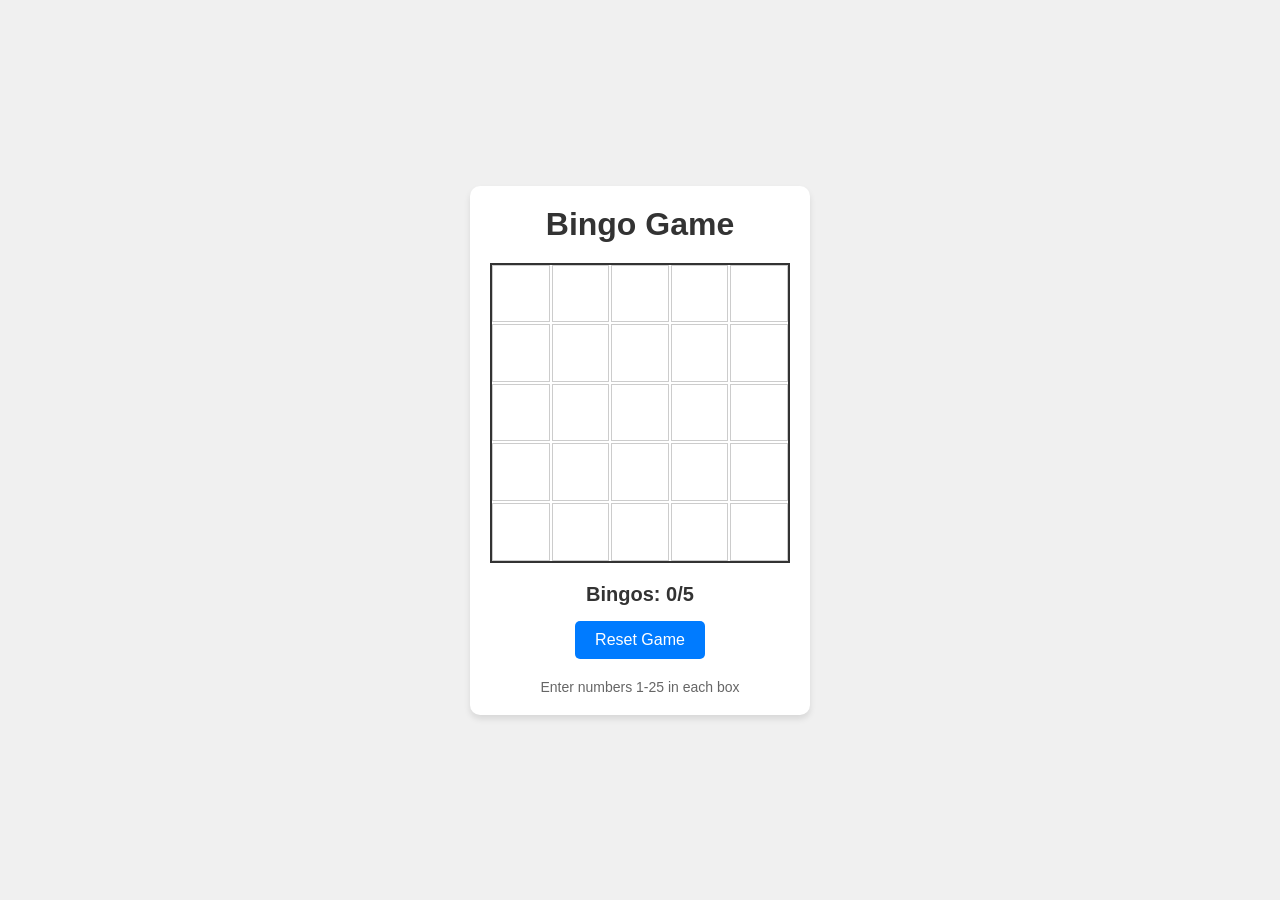
<file: index.html>
<!DOCTYPE html>
<html lang="en">
<head>
    <meta charset="UTF-8">
    <meta name="viewport" content="width=device-width, initial-scale=1.0">
    <title>Bingo Game</title>
    <link rel="stylesheet" href="style.css">
</head>
<body>
    <div class="container">
        <h1>Bingo Game</h1>
        <div class="game-board" id="gameBoard"></div>
        <div class="controls">
            <div class="bingo-counter">
                <h3>Bingos: <span id="bingoCount">0</span>/5</h3>
            </div>
            <button onclick="resetGame()">Reset Game</button>
            <div class="status" id="status">Enter numbers 1-25 in each box</div>
        </div>
        <div class="fireworks" id="fireworks"></div>
    </div>
    <script src="script.js"></script>
</body>
</html>
</file>
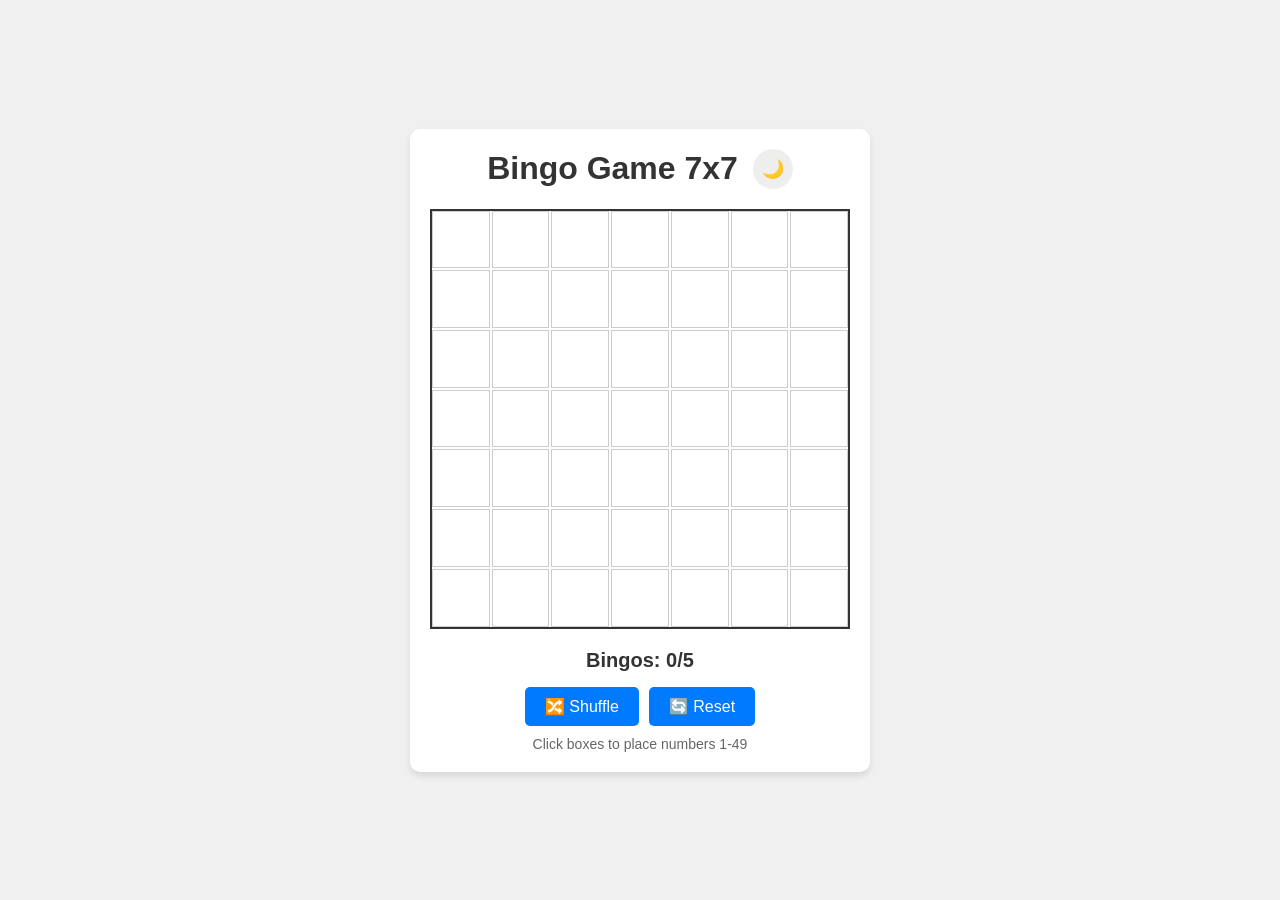
<file: 7*7/index.html>
<!DOCTYPE html>
<html lang="en">
<head>
    <meta charset="UTF-8">
    <meta name="viewport" content="width=device-width, initial-scale=1.0">
    <title>Bingo Game 7x7</title>
    <link rel="stylesheet" href="style.css">
</head>
<body>
    <div class="container">
        <div class="top-bar">
            <h1>Bingo Game 7x7</h1>
            <button class="theme-btn" onclick="toggleTheme()">🌙</button>
        </div>
        <div class="game-board" id="gameBoard"></div>
        <div class="controls">
            <div class="bingo-counter">
                <h3>Bingos: <span id="bingoCount">0</span>/5</h3>
            </div>
            <div class="btn-group">
                <button onclick="shuffleBoard()">🔀 Shuffle</button>
                <button onclick="resetGame()">🔄 Reset</button>
            </div>
            <div class="status" id="status">Click boxes to place numbers 1-49</div>
        </div>
        <div class="fireworks" id="fireworks"></div>
    </div>
    <script src="script.js"></script>
</body>
</html>
</file>
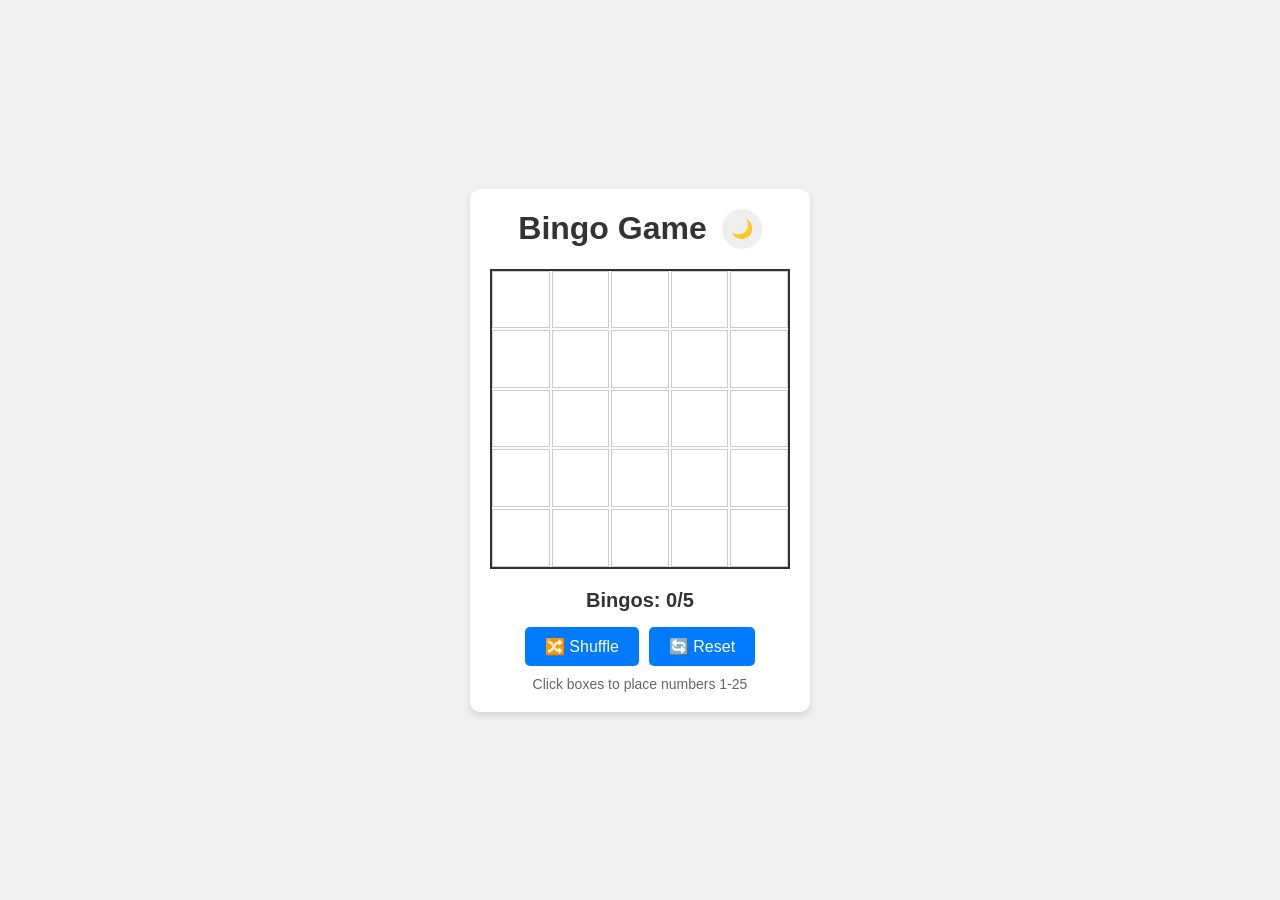
<file: bingolatest/index.html>
<!DOCTYPE html>
<html lang="en">
<head>
    <meta charset="UTF-8">
    <meta name="viewport" content="width=device-width, initial-scale=1.0">
    <title>Bingo Game</title>
    <link rel="stylesheet" href="style.css">
</head>
<body>
    <div class="container">
        <div class="top-bar">
            <h1>Bingo Game</h1>
            <button class="theme-btn" onclick="toggleTheme()">🌙</button>
        </div>
        <div class="game-board" id="gameBoard"></div>
        <div class="controls">
            <div class="bingo-counter">
                <h3>Bingos: <span id="bingoCount">0</span>/5</h3>
            </div>
            <div class="btn-group">
                <button onclick="shuffleBoard()">🔀 Shuffle</button>
                <button onclick="resetGame()">🔄 Reset</button>
            </div>
            <div class="status" id="status">Click boxes to place numbers 1-25</div>
        </div>
        <div class="fireworks" id="fireworks"></div>
    </div>
    <script src="script.js"></script>
</body>
</html>
</file>
<file: style.css>
* {
    margin: 0;
    padding: 0;
    box-sizing: border-box;
}

body {
    font-family: Arial, sans-serif;
    background-color: #f0f0f0;
    display: flex;
    justify-content: center;
    align-items: center;
    min-height: 100vh;
}

.container {
    text-align: center;
    background: white;
    padding: 20px;
    border-radius: 10px;
    box-shadow: 0 4px 6px rgba(0,0,0,0.1);
}

h1 {
    margin-bottom: 20px;
    color: #333;
}

.game-board {
    display: grid;
    grid-template-columns: repeat(5, 1fr);
    gap: 2px;
    width: 300px;
    height: 300px;
    margin: 0 auto 20px;
    border: 2px solid #333;
}

.cell {
    background-color: white;
    border: 1px solid #ccc;
    display: flex;
    align-items: center;
    justify-content: center;
    font-size: 18px;
    font-weight: bold;
    cursor: pointer;
    transition: background-color 0.3s;
}

.cell input {
    width: 100%;
    height: 100%;
    border: none;
    text-align: center;
    font-size: 18px;
    font-weight: bold;
    background: transparent;
    outline: none;
}

.cell.clicked {
    background-color: #ffcccb;
}

.cell.winning {
    background-color: #90EE90;
}

.controls {
    margin-top: 20px;
}

button {
    padding: 10px 20px;
    font-size: 16px;
    background-color: #007bff;
    color: white;
    border: none;
    border-radius: 5px;
    cursor: pointer;
    margin-bottom: 10px;
}

button:hover {
    background-color: #0056b3;
}

.status {
    margin-top: 10px;
    font-size: 14px;
    color: #666;
}

.error {
    color: red;
}

.success {
    color: green;
}

.bingo-counter {
    margin-bottom: 15px;
}

.bingo-counter h3 {
    color: #333;
    font-size: 20px;
}

.fireworks {
    position: fixed;
    top: 0;
    left: 0;
    width: 100%;
    height: 100%;
    pointer-events: none;
    z-index: 1000;
}

.firework {
    position: absolute;
    width: 4px;
    height: 4px;
    border-radius: 50%;
    animation: explode 1s ease-out forwards;
}

@keyframes explode {
    0% {
        transform: scale(0);
        opacity: 1;
    }
    100% {
        transform: scale(20);
        opacity: 0;
    }
}

.celebration {
    position: fixed;
    top: 50%;
    left: 50%;
    transform: translate(-50%, -50%);
    background: rgba(0,0,0,0.8);
    color: white;
    padding: 30px;
    border-radius: 15px;
    text-align: center;
    z-index: 1001;
    animation: bounce 0.5s ease-in-out;
}

@keyframes bounce {
    0%, 20%, 50%, 80%, 100% {
        transform: translate(-50%, -50%) translateY(0);
    }
    40% {
        transform: translate(-50%, -50%) translateY(-30px);
    }
    60% {
        transform: translate(-50%, -50%) translateY(-15px);
    }
}
</file>
<file: 7*7/style.css>
* {
    margin: 0;
    padding: 0;
    box-sizing: border-box;
}

body {
    font-family: Arial, sans-serif;
    background-color: #f0f0f0;
    color: #333;
    display: flex;
    justify-content: center;
    align-items: center;
    min-height: 100vh;
    transition: background-color 0.4s, color 0.4s;
}

/* Dark Mode */
body.dark {
    background-color: #1a1a2e;
    color: #eee;
}

body.dark .container {
    background: #16213e;
    box-shadow: 0 4px 15px rgba(0,0,0,0.4);
}

body.dark .cell {
    background-color: #0f3460;
    border-color: #1a1a4e;
    color: #eee;
}

body.dark .cell:hover {
    background-color: #1a4a7a;
}

body.dark .cell.clicked {
    background-color: #c0392b;
}

body.dark .cell.winning {
    background-color: #27ae60;
}

body.dark h1, body.dark .bingo-counter h3 {
    color: #eee;
}

body.dark .status {
    color: #aaa;
}

body.dark button:not(.theme-btn) {
    background-color: #e94560;
}

body.dark button:not(.theme-btn):hover {
    background-color: #c0392b;
}

.container {
    text-align: center;
    background: white;
    padding: 20px;
    border-radius: 10px;
    box-shadow: 0 4px 6px rgba(0,0,0,0.1);
    transition: background 0.4s, box-shadow 0.4s;
}

.top-bar {
    display: flex;
    justify-content: center;
    align-items: center;
    gap: 15px;
    margin-bottom: 20px;
}

h1 {
    color: #333;
    transition: color 0.4s;
}

.theme-btn {
    padding: 6px 12px;
    font-size: 18px;
    border-radius: 50%;
    background: #eee !important;
    color: #333;
    border: none;
    cursor: pointer;
    transition: background 0.3s;
    width: 40px;
    height: 40px;
    display: flex;
    align-items: center;
    justify-content: center;
}

.theme-btn:hover {
    background: #ddd !important;
}

body.dark .theme-btn {
    background: #0f3460 !important;
    color: #eee;
}

body.dark .theme-btn:hover {
    background: #1a4a7a !important;
}

.game-board {
    display: grid;
    grid-template-columns: repeat(7, 1fr);
    gap: 2px;
    width: 420px;
    height: 420px;
    margin: 0 auto 20px;
    border: 2px solid #333;
    transition: border-color 0.4s;
}

body.dark .game-board {
    border-color: #e94560;
}

.cell {
    background-color: white;
    border: 1px solid #ccc;
    display: flex;
    align-items: center;
    justify-content: center;
    font-size: 16px;
    font-weight: bold;
    cursor: pointer;
    transition: background-color 0.3s, transform 0.2s, color 0.4s;
    user-select: none;
}

.cell:hover {
    background-color: #e0e0e0;
    transform: scale(1.05);
}

.cell.clicked {
    background-color: #ffcccb;
}

.cell.winning {
    background-color: #90EE90;
    animation: glow-pulse 0.8s ease-in-out infinite alternate;
}

/* Animations */
.cell.bounce-in {
    animation: bounceIn 0.4s ease-out;
}

.cell.pop {
    animation: pop 0.3s ease-out;
}

@keyframes bounceIn {
    0% { transform: scale(0.3); opacity: 0; }
    50% { transform: scale(1.1); }
    100% { transform: scale(1); opacity: 1; }
}

@keyframes pop {
    0% { transform: scale(1); }
    50% { transform: scale(1.2); }
    100% { transform: scale(1); }
}

@keyframes glow-pulse {
    0% { box-shadow: 0 0 5px rgba(0,255,0,0.3); }
    100% { box-shadow: 0 0 15px rgba(0,255,0,0.7); }
}

.controls {
    margin-top: 20px;
}

.btn-group {
    display: flex;
    justify-content: center;
    gap: 10px;
    margin-bottom: 10px;
}

button {
    padding: 10px 20px;
    font-size: 16px;
    background-color: #007bff;
    color: white;
    border: none;
    border-radius: 5px;
    cursor: pointer;
    transition: background-color 0.3s, transform 0.2s;
}

button:hover {
    background-color: #0056b3;
    transform: scale(1.05);
}

button:active {
    transform: scale(0.95);
}

.status {
    margin-top: 10px;
    font-size: 14px;
    color: #666;
    transition: color 0.4s;
}

.error {
    color: red;
}

.success {
    color: green;
}

body.dark .success {
    color: #2ecc71;
}

body.dark .error {
    color: #e74c3c;
}

.bingo-counter {
    margin-bottom: 15px;
}

.bingo-counter h3 {
    color: #333;
    font-size: 20px;
    transition: color 0.4s;
}

.fireworks {
    position: fixed;
    top: 0;
    left: 0;
    width: 100%;
    height: 100%;
    pointer-events: none;
    z-index: 1000;
}

.firework {
    position: absolute;
    width: 4px;
    height: 4px;
    border-radius: 50%;
    animation: explode 1s ease-out forwards;
}

@keyframes explode {
    0% {
        transform: scale(0);
        opacity: 1;
    }
    100% {
        transform: scale(20);
        opacity: 0;
    }
}

.celebration {
    position: fixed;
    top: 50%;
    left: 50%;
    transform: translate(-50%, -50%);
    background: rgba(0,0,0,0.8);
    color: white;
    padding: 30px;
    border-radius: 15px;
    text-align: center;
    z-index: 1001;
    animation: bounce 0.5s ease-in-out;
}

@keyframes bounce {
    0%, 20%, 50%, 80%, 100% {
        transform: translate(-50%, -50%) translateY(0);
    }
    40% {
        transform: translate(-50%, -50%) translateY(-30px);
    }
    60% {
        transform: translate(-50%, -50%) translateY(-15px);
    }
}
</file>
<file: bingolatest/style.css>
* {
    margin: 0;
    padding: 0;
    box-sizing: border-box;
}

body {
    font-family: Arial, sans-serif;
    background-color: #f0f0f0;
    color: #333;
    display: flex;
    justify-content: center;
    align-items: center;
    min-height: 100vh;
    transition: background-color 0.4s, color 0.4s;
}

/* Dark Mode */
body.dark {
    background-color: #1a1a2e;
    color: #eee;
}

body.dark .container {
    background: #16213e;
    box-shadow: 0 4px 15px rgba(0,0,0,0.4);
}

body.dark .cell {
    background-color: #0f3460;
    border-color: #1a1a4e;
    color: #eee;
}

body.dark .cell:hover {
    background-color: #1a4a7a;
}

body.dark .cell.clicked {
    background-color: #c0392b;
}

body.dark .cell.winning {
    background-color: #27ae60;
}

body.dark h1, body.dark .bingo-counter h3 {
    color: #eee;
}

body.dark .status {
    color: #aaa;
}

body.dark button:not(.theme-btn) {
    background-color: #e94560;
}

body.dark button:not(.theme-btn):hover {
    background-color: #c0392b;
}

.container {
    text-align: center;
    background: white;
    padding: 20px;
    border-radius: 10px;
    box-shadow: 0 4px 6px rgba(0,0,0,0.1);
    transition: background 0.4s, box-shadow 0.4s;
}

.top-bar {
    display: flex;
    justify-content: center;
    align-items: center;
    gap: 15px;
    margin-bottom: 20px;
}

h1 {
    color: #333;
    transition: color 0.4s;
}

.theme-btn {
    padding: 6px 12px;
    font-size: 18px;
    border-radius: 50%;
    background: #eee !important;
    color: #333;
    border: none;
    cursor: pointer;
    transition: background 0.3s;
    width: 40px;
    height: 40px;
    display: flex;
    align-items: center;
    justify-content: center;
}

.theme-btn:hover {
    background: #ddd !important;
}

body.dark .theme-btn {
    background: #0f3460 !important;
    color: #eee;
}

body.dark .theme-btn:hover {
    background: #1a4a7a !important;
}

.game-board {
    display: grid;
    grid-template-columns: repeat(5, 1fr);
    gap: 2px;
    width: 300px;
    height: 300px;
    margin: 0 auto 20px;
    border: 2px solid #333;
    transition: border-color 0.4s;
}

body.dark .game-board {
    border-color: #e94560;
}

.cell {
    background-color: white;
    border: 1px solid #ccc;
    display: flex;
    align-items: center;
    justify-content: center;
    font-size: 18px;
    font-weight: bold;
    cursor: pointer;
    transition: background-color 0.3s, transform 0.2s, color 0.4s;
    user-select: none;
}

.cell:hover {
    background-color: #e0e0e0;
    transform: scale(1.05);
}

.cell.clicked {
    background-color: #ffcccb;
}

.cell.winning {
    background-color: #90EE90;
    animation: glow-pulse 0.8s ease-in-out infinite alternate;
}

/* Animations */
.cell.bounce-in {
    animation: bounceIn 0.4s ease-out;
}

.cell.pop {
    animation: pop 0.3s ease-out;
}

@keyframes bounceIn {
    0% { transform: scale(0.3); opacity: 0; }
    50% { transform: scale(1.1); }
    100% { transform: scale(1); opacity: 1; }
}

@keyframes pop {
    0% { transform: scale(1); }
    50% { transform: scale(1.2); }
    100% { transform: scale(1); }
}

@keyframes glow-pulse {
    0% { box-shadow: 0 0 5px rgba(0,255,0,0.3); }
    100% { box-shadow: 0 0 15px rgba(0,255,0,0.7); }
}

.controls {
    margin-top: 20px;
}

.btn-group {
    display: flex;
    justify-content: center;
    gap: 10px;
    margin-bottom: 10px;
}

button {
    padding: 10px 20px;
    font-size: 16px;
    background-color: #007bff;
    color: white;
    border: none;
    border-radius: 5px;
    cursor: pointer;
    transition: background-color 0.3s, transform 0.2s;
}

button:hover {
    background-color: #0056b3;
    transform: scale(1.05);
}

button:active {
    transform: scale(0.95);
}

.status {
    margin-top: 10px;
    font-size: 14px;
    color: #666;
    transition: color 0.4s;
}

.error {
    color: red;
}

.success {
    color: green;
}

body.dark .success {
    color: #2ecc71;
}

body.dark .error {
    color: #e74c3c;
}

.bingo-counter {
    margin-bottom: 15px;
}

.bingo-counter h3 {
    color: #333;
    font-size: 20px;
    transition: color 0.4s;
}

.fireworks {
    position: fixed;
    top: 0;
    left: 0;
    width: 100%;
    height: 100%;
    pointer-events: none;
    z-index: 1000;
}

.firework {
    position: absolute;
    width: 4px;
    height: 4px;
    border-radius: 50%;
    animation: explode 1s ease-out forwards;
}

@keyframes explode {
    0% {
        transform: scale(0);
        opacity: 1;
    }
    100% {
        transform: scale(20);
        opacity: 0;
    }
}

.celebration {
    position: fixed;
    top: 50%;
    left: 50%;
    transform: translate(-50%, -50%);
    background: rgba(0,0,0,0.8);
    color: white;
    padding: 30px;
    border-radius: 15px;
    text-align: center;
    z-index: 1001;
    animation: bounce 0.5s ease-in-out;
}

@keyframes bounce {
    0%, 20%, 50%, 80%, 100% {
        transform: translate(-50%, -50%) translateY(0);
    }
    40% {
        transform: translate(-50%, -50%) translateY(-30px);
    }
    60% {
        transform: translate(-50%, -50%) translateY(-15px);
    }
}
</file>
